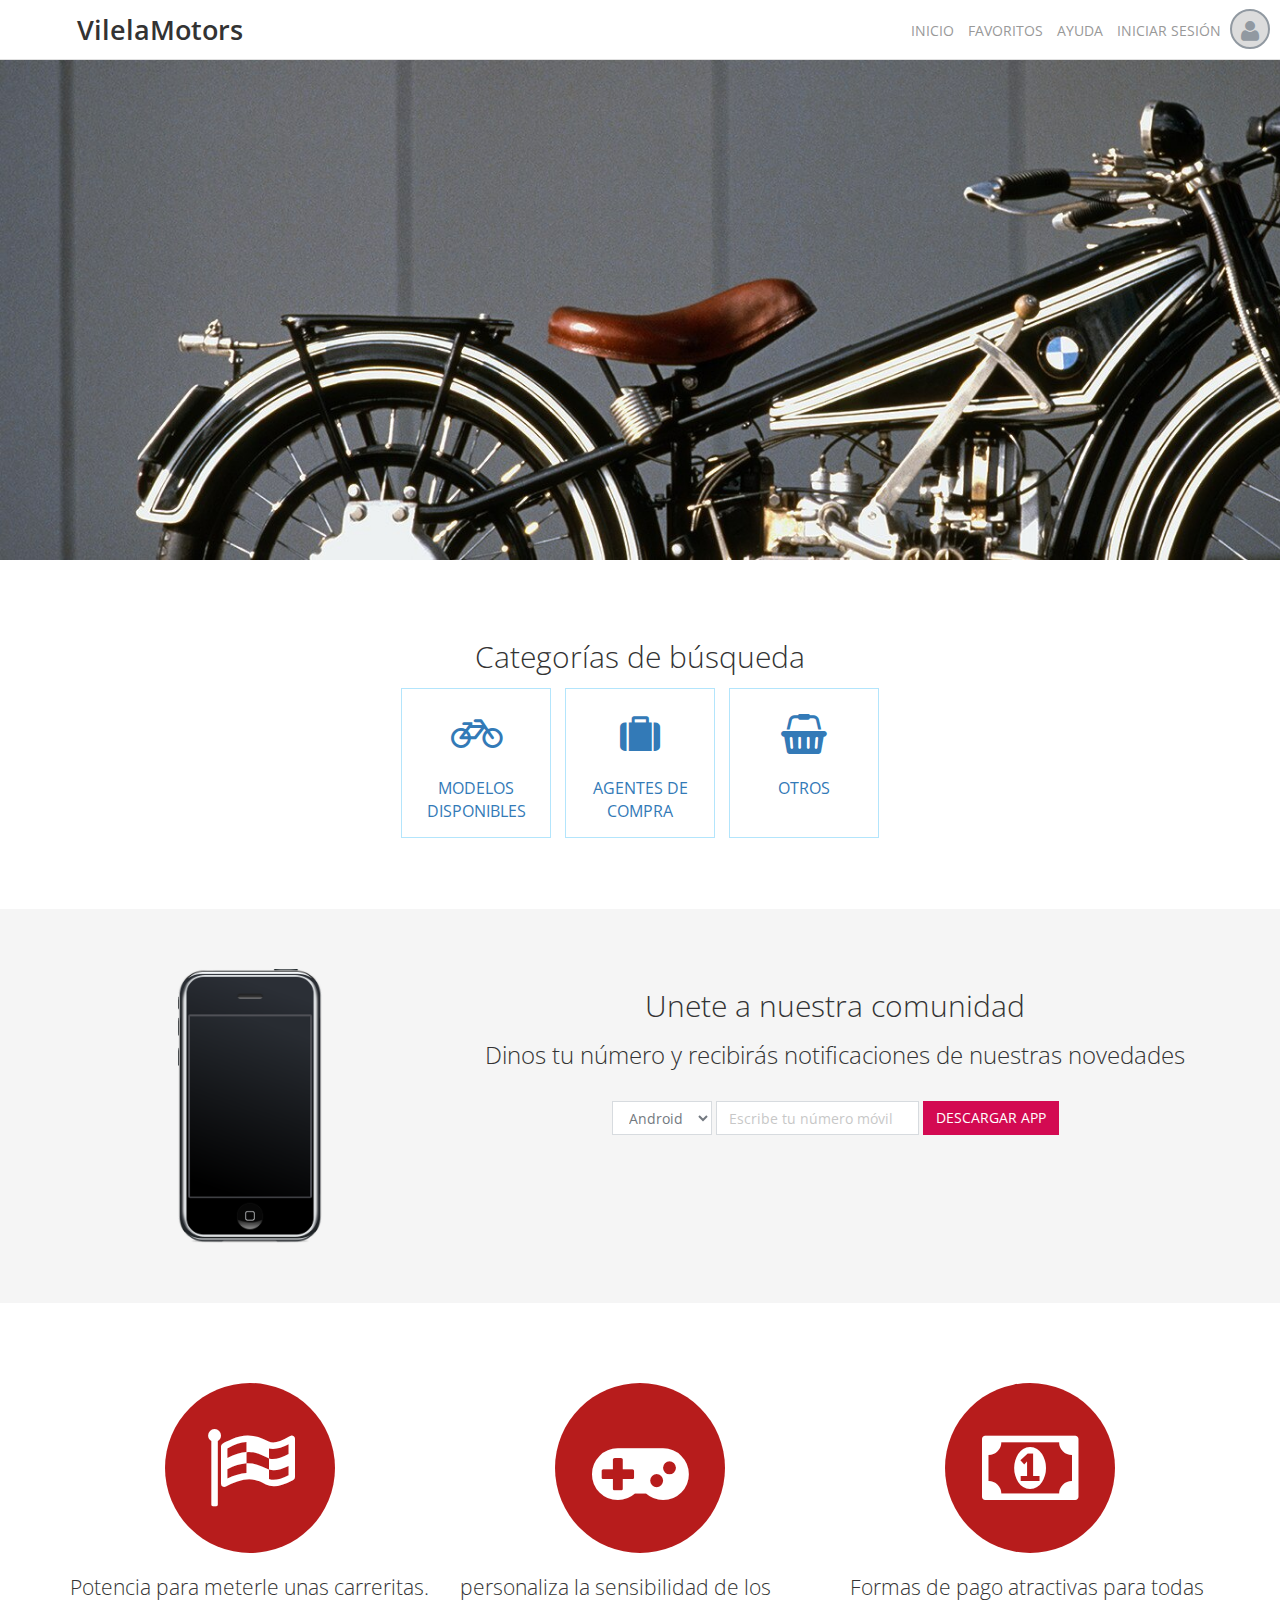
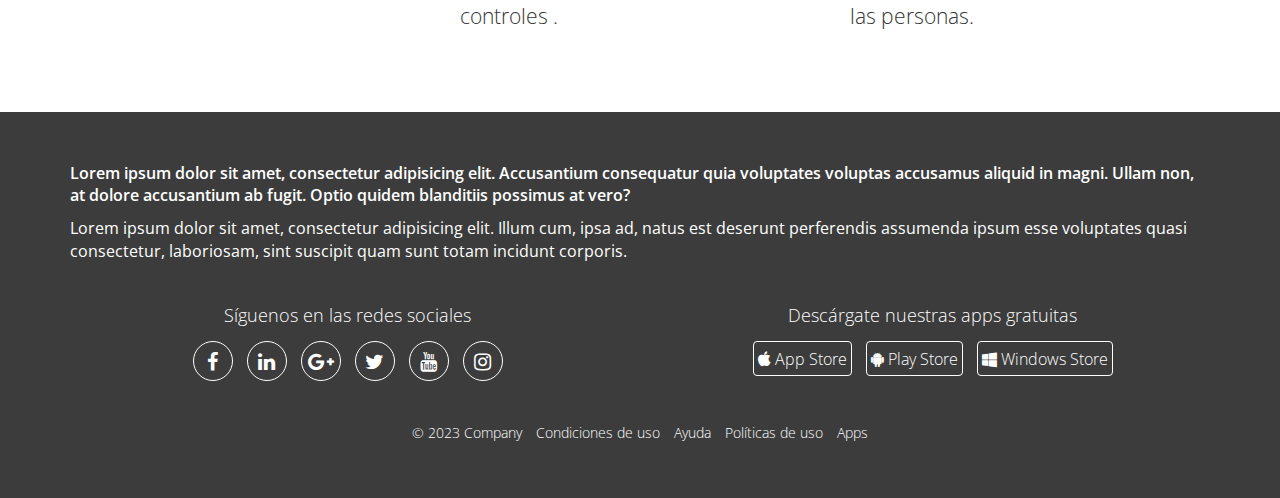
<file: index.html>
<!DOCTYPE html>
<html lang="es">
<head>
	<meta charset="UTF-8">
	<meta name="viewport" content="width=device-width, user-scalable=no, initial-scale=1.0, maximum-scale=1.0, minimum-scale=1.0">
	<title>Inicio</title>
	<link href='https://fonts.googleapis.com/css?family=Open+Sans:400,300,600,700' rel='stylesheet' type='text/css'>
	<link rel="stylesheet" href="css/main.css">
</head>
<body>
	<!-- ====== Barra de navegacion ======-->
	<div class="full-width NavBar">
		<div class="full-width text-semi-bold NavBar-logo">
			VilelaMotors
		</div>
		<nav class=" full-width NavBar-Nav">
			<div class="full-width NavBar-Nav-bg hidden-md hidden-lg show-menu-mobile"></div>
			<ul class="list-unstyled full-width menu-mobile-c">
				<div class="full-width hidden-md hidden-lg header-menu-mobile">
					<i class="fa fa-times header-menu-mobile-close-btn show-menu-mobile" aria-hidden="true"></i>
					<i class="fa fa-user NavBar-Nav-icon header-menu-mobile-icon" aria-hidden="true"></i>
					<div class="divider"></div>
				</div>
				<li>
					<a href="index.html">
						<i class="fa fa-home fa-fw hidden-md hidden-lg" aria-hidden="true"></i> INICIO
					</a>
				</li>
				<li>
					<a href="favorites.html">
						<i class="fa fa-heart-o fa-fw hidden-md hidden-lg" aria-hidden="true"></i> FAVORITOS
					</a>
				</li>
				<li>
					<a href="help.html">
						<i class="fa fa-life-ring fa-fw hidden-md hidden-lg" aria-hidden="true"></i> AYUDA
					</a>
				</li>
				<li class="hidden-xs hidden-sm"><a class="btn-PopUpLogin" href="#!">INICIAR SESIÓN</a></li>
				<li class="hidden-xs hidden-sm"><i class="fa fa-user NavBar-Nav-icon btn-PopUpLogin" aria-hidden="true"></i></li>
			</ul>
		</nav>
		<i class="fa fa-bars hidden-md hidden-lg btn-mobile-menu show-menu-mobile" aria-hidden="true"></i>
		<i class="fa fa-search hidden-md hidden-lg btn-mobile-menu btn-search-mobile" aria-hidden="true"></i>
	</div>
	<!-- ====== Contenido de pagina ======-->
	<header class="full-width header-index">
	</header>
	<section class="section">
		<h2 class="text-center text-light">Categorías de búsqueda</h2>
		<div class="container">
			<div class="full-width container-category">
				<a href="#!" id="categori-7">
					<i class="fa fa-bicycle" aria-hidden="true"></i>
					<span>MODELOS DISPONIBLES</span>
				</a>
				<a href="#!" id="categori-10">
					<i class="fa fa-suitcase" aria-hidden="true"></i>
					<span>AGENTES DE COMPRA</span>
				</a>
				<a href="#!" id="categori-11">
					<i class="fa fa-shopping-basket" aria-hidden="true"></i>
					<span>OTROS</span>
				</a>
			</div>
		</div>
	</section>
	<section class="section" style="background-color: #F5F5F5">
		<div class="container">
			<div class="row">
				<div class="col-xs-12 col-sm-4">
					<figure class="full-width">
						<img src="assets/img/smartphone.png" alt="" class="img-responsive" style="width: 40%; margin: 0 auto;">
					</figure>
				</div>
				<div class="col-xs-12 col-sm-8">
					<h2 class="text-center text-light">Unete a nuestra comunidad</h2>
					<h3 class="text-center text-light">Dinos tu número y recibirás notificaciones de nuestras novedades</h3>
					<br>
					<form class="form-inline text-center">
						<div class="form-group">
							<select class="form-control">
							  	<option>Android</option>
							  	<option>iPhone</option>
							</select>
						</div>
						<div class="form-group">
							<input type="text" class="form-control" placeholder="Escribe tu número móvil" required="">
						</div>
						<button type="submit" class="btn btn-danger">DESCARGAR APP</button>
					</form>
				</div>
			</div>
		</div>
	</section>
	<section class="section">
		<div class="container">
			<div class="row">
				<div class="col-xs-12 col-sm-4">
					<i class="fa fa-flag-checkered icon-index" aria-hidden="true"></i>
					<p class="lead">
						Potencia para meterle unas carreritas.
					</p>
				</div>
				<div class="col-xs-12 col-sm-4">
					<i class="fa fa-gamepad icon-index" aria-hidden="true"></i>
					<p class="lead">
						personaliza la sensibilidad de los controles .
					</p>
				</div>
				<div class="col-xs-12 col-sm-4">
					<i class="fa fa-money icon-index" aria-hidden="true"></i>
					<p class="lead">
						Formas de pago atractivas para todas las personas.
					</p>
				</div>
			</div>
		</div>
	</section>
	<!-- ====== Pie de pagina ======-->
	<footer class="full-width footer">
		<div class="container">
			<p class="text-semi-bold">
				Lorem ipsum dolor sit amet, consectetur adipisicing elit. Accusantium consequatur quia voluptates voluptas accusamus aliquid in magni. Ullam non, at dolore accusantium ab fugit. Optio quidem blanditiis possimus at vero?
			</p>
			<p>
				Lorem ipsum dolor sit amet, consectetur adipisicing elit. Illum cum, ipsa ad, natus est deserunt perferendis assumenda ipsum esse voluptates quasi consectetur, laboriosam, sint suscipit quam sunt totam incidunt corporis.
			</p>
		</div>
		<br>
		<div class="container">
			<div class="row">
				<div class="col-xs-12 col-sm-6">
					<h4 class="text-light text-center">Síguenos en las redes sociales</h4>
					<ul class="list-unstyled fullwidth text-center footer-social">
						<li>
							<a href="#!">
								<i class="fa fa-facebook" aria-hidden="true"></i>
						</li>
						<li>
							<a href="#!">
								<i class="fa fa-linkedin" aria-hidden="true"></i>
							</a>
						</li>
						<li>
							<a href="#!">
								<i class="fa fa-google-plus" aria-hidden="true"></i>
							</a>
						</li>
						<li>
							<a href="#!">
								<i class="fa fa-twitter" aria-hidden="true"></i>
							</a>
						</li>
						<li>
							<a href="#!">
								<i class="fa fa-youtube" aria-hidden="true"></i>
							</a>
						</li>
						<li>
							<a href="#!">
								<i class="fa fa-instagram" aria-hidden="true"></i>
							</a>
						</li>
					</ul>
				</div>
				<div class="col-xs-12 col-sm-6">
					<h4 class="text-light text-center">Descárgate nuestras apps gratuitas</h4>
					<ul class="list-unstyled fullwidth text-center footer-app-store">
						<li>
							<a href="#!">
								<i class="fa fa-apple" aria-hidden="true"></i> App Store
							</a>
						</li>
						<li>
							<a href="#!">
								<i class="fa fa-android" aria-hidden="true"></i> Play Store
							</a>
						</li>
						<li>
							<a href="#!">
								<i class="fa fa-windows" aria-hidden="true"></i> Windows Store
							</a>
						</li>
					</ul>
				</div>
			</div>
		</div>
		<br>
		<div class="container">
			<div class="col-xs-12">
				<ul class="list-unstyled text-center full-width footer-copyright">
					<li>&copy; 2023 Company</li>
					<li><a href="#!">Condiciones de uso</a></li>
					<li><a href="#!">Ayuda</a></li>
					<li><a href="#!">Políticas de uso</a></li>
					<li><a href="#!">Apps</a></li>
				</ul>
			</div>
		</div>
	</footer>
</body>
</html>
</file>
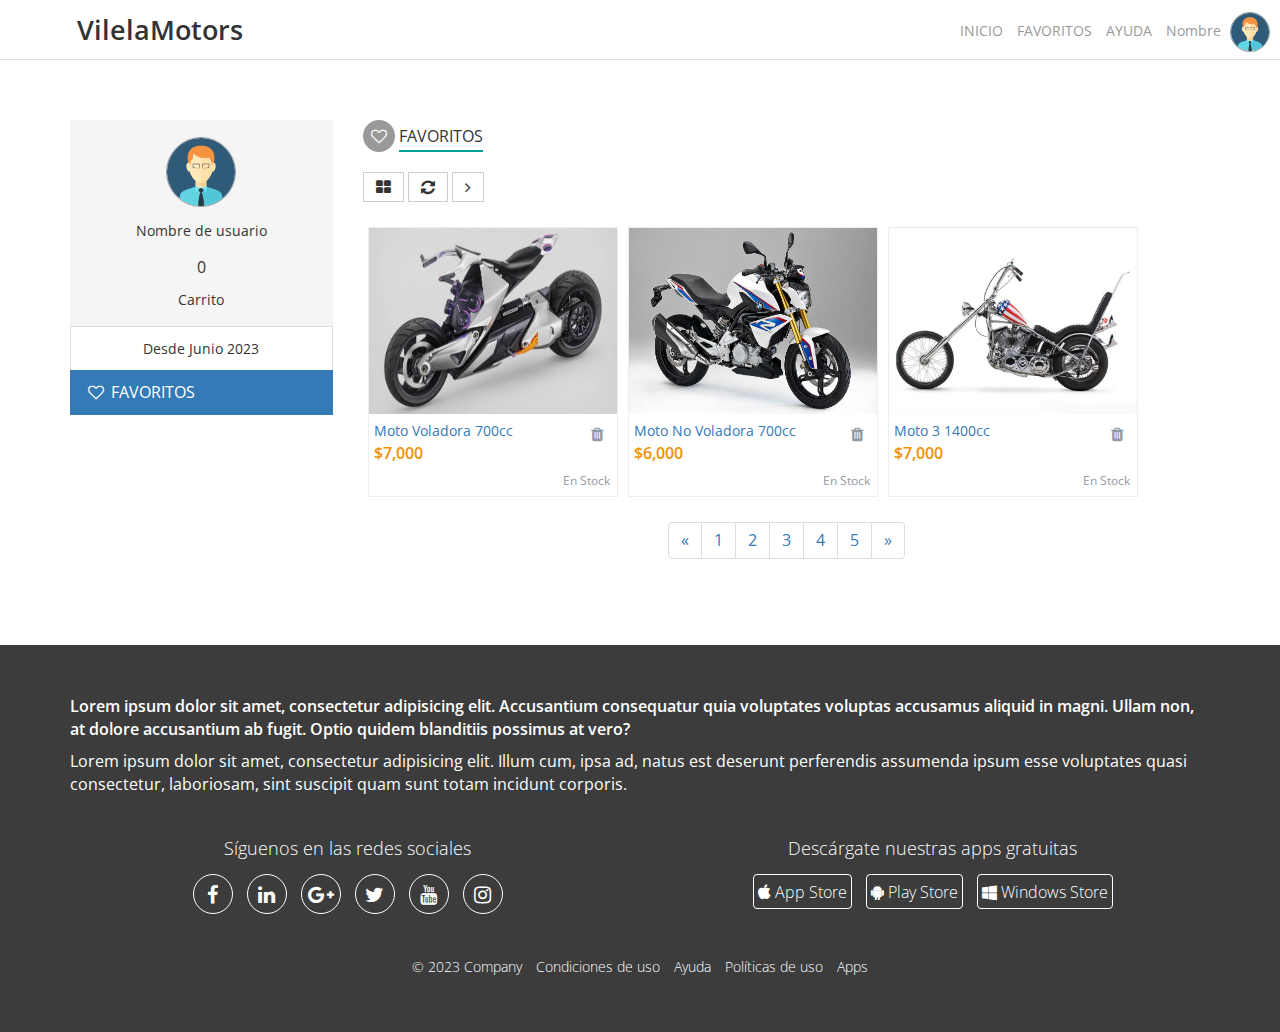
<file: favorites.html>
<!DOCTYPE html>
<html lang="es">
<head>
	<meta charset="UTF-8">
	<meta name="viewport" content="width=device-width, user-scalable=no, initial-scale=1.0, maximum-scale=1.0, minimum-scale=1.0">
	<title>Favoritos</title>
	<link href='https://fonts.googleapis.com/css?family=Open+Sans:400,300,600,700' rel='stylesheet' type='text/css'>
	<link rel="stylesheet" href="css/main.css">
</head>
<body>
	<!-- ====== Barra de navegacion ======-->
	<div class="full-width NavBar">
		<div class="full-width text-semi-bold NavBar-logo">
			VilelaMotors
		</div>
		<nav class=" full-width NavBar-Nav">
			<div class="full-width NavBar-Nav-bg hidden-md hidden-lg show-menu-mobile"></div>
			<ul class="list-unstyled full-width menu-mobile-c">
				<div class="full-width hidden-md hidden-lg header-menu-mobile">
					<i class="fa fa-times header-menu-mobile-close-btn show-menu-mobile" aria-hidden="true"></i>
					<!--<i class="fa fa-user NavBar-Nav-icon header-menu-mobile-icon" aria-hidden="true"></i>-->
					<img src="assets/img/user.png" alt="" class="header-menu-mobile-icon">
					<div class="divider"></div>
					<a href="#!" class="btn btn-success header-menu-mobile-btn">
						<i class="fa fa-sign-out fa-fw" aria-hidden="true"></i> Cerrar sesión
					</a>
				</div>
				<li>
					<a href="index.html">
						<i class="fa fa-home fa-fw hidden-md hidden-lg" aria-hidden="true"></i> INICIO
					</a>
				</li>
				<li>
					<a href="favorites.html">
						<i class="fa fa-heart-o fa-fw hidden-md hidden-lg" aria-hidden="true"></i> FAVORITOS
					</a>
				</li>
				<li>
					<a href="help.html">
						<i class="fa fa-life-ring fa-fw hidden-md hidden-lg" aria-hidden="true"></i> AYUDA
					</a>
				</li>
				<li class="hidden-xs hidden-sm"><a class="btn-PopUpLogin" href="#!">Nombre</a></li>
				<li class="hidden-xs hidden-sm">
					<!--<i class="fa fa-user NavBar-Nav-icon btn-PopUpLogin" aria-hidden="true"></i>-->
					<img src="assets/img/user.png" alt="" class="NavBar-Nav-icon btn-PopUpLogin">
				</li>
			</ul>
		</nav>
		<i class="fa fa-bars hidden-md hidden-lg btn-mobile-menu show-menu-mobile" aria-hidden="true"></i>
		<i class="fa fa-search hidden-md hidden-lg btn-mobile-menu btn-search-mobile" aria-hidden="true"></i>
	</div>
	<!-- ====== Contenido de pagina ======-->
	<section class="full-width section">
		<div class="container">
			<div class="row">
				<div class="col-xs-12 col-sm-4 col-md-3">
					<buttom class="btn btn-default btn-block visible-xs btn-dropdown-conatiner" data-drop-cont=".user-menu-xs">
						<i class="fa fa-user fa-fw" aria-hidden="true"></i> MOSTRAR MENÚ <i class="fa fa-sort pull-right" aria-hidden="true"></i>
					</buttom>
					<div class="full-width user-menu-xs">
						<div class="full-width post-user-info" style="margin: 0 !important;">
							<!--<i class="fa fa-user NavBar-Nav-icon" aria-hidden="true"></i>-->
							<img src="assets/img/user.png" class="NavBar-Nav-icon" alt="User">
							<p class="full-width"><small>Nombre de usuario</small></p>
							<div class="full-width div-table">
								<div class="full-width div-table-row">
									<div class="div-table-cell div-table-cell-xs" style="height: auto !important; line-height: inherit; border:none;">
										0 <br>
										<small>Carrito</small>
									</div>
								</div>
							</div>
						</div>
						<div class="full-width list-group" style="border-radius: 0;">
							<div class="list-group-item text-center">
								<small>Desde Junio 2023</small>
							</div>
						  	<a href="favorites.html" class="list-group-item active">
						  		<i class="fa fa-heart-o fa-fw" aria-hidden="true"></i> FAVORITOS
						  	</a>
						</div>
					</div>
				</div>
				<div class="col-xs-12 col-sm-8 col-md-9">
					<div class="full-width bar-info-user">
						<i class="fa fa-heart-o fa-fw" aria-hidden="true"></i>
						<div>FAVORITOS</div>
					</div>
					<!-- Contenido-->
					<div class="full-widht">
						<i class="fa fa-th-large btn btn-default hidden-xs btn-change-post"></i>
						<i class="fa fa-refresh btn btn-default"></i>
						<i class="fa fa-angle-right btn btn-default"></i>
					</div>
					<div class="full-width container-post">
						<div class="full-width post">
							<figure class="full-width post-img">
								<img src="assets/img/post.jpeg" alt="" class="img-responsive">
							</figure>
							<div class="full-width post-info">
								<a href="post.html" class="full-width post-info-title">Moto Voladora 700cc</a>
								<p class="full-width post-info-price">$7,000</p>
								<span class="post-info-date">En Stock</span>
								<i class="fa fa-trash post-info-like"></i>
							</div>
						</div>
						<div class="full-width post">
							<figure class="full-width post-img">
								<img src="assets/img/post2.jpg" alt="" class="img-responsive">
							</figure>
							<div class="full-width post-info">
								<a href="post.html" class="full-width post-info-title">Moto No Voladora 700cc</a>
								<p class="full-width post-info-price">$6,000</p>
								<span class="post-info-date">En Stock</span>
								<i class="fa fa-trash post-info-like"></i>
							</div>
						</div>
						<div class="full-width post">
							<figure class="full-width post-img">
								<img src="assets/img/post3.jpg" alt="" class="img-responsive">
							</figure>
							<div class="full-width post-info">
								<a href="post.html" class="full-width post-info-title">Moto 3 1400cc</a>
								<p class="full-width post-info-price">$7,000</p>
								<span class="post-info-date">En Stock</span>
								<i class="fa fa-trash post-info-like"></i>
							</div>
						</div>
						
					</div>
					<div class="clearfix"></div>
					<nav class="text-center">
						<ul class="pagination">
							<li>
							  	<a href="#" aria-label="Previous">
							    	<span aria-hidden="true">&laquo;</span>
							  	</a>
							</li>
							<li><a href="#">1</a></li>
							<li><a href="#">2</a></li>
							<li><a href="#">3</a></li>
							<li><a href="#">4</a></li>
							<li><a href="#">5</a></li>
							<li>
							  	<a href="#" aria-label="Next">
							    	<span aria-hidden="true">&raquo;</span>
							  	</a>
							</li>
						</ul>
					</nav>
				</div>
			</div>
		</div>
	</section>
	<!-- ====== Pie de pagina ======-->
	<footer class="full-width footer">
		<div class="container">
			<p class="text-semi-bold">
				Lorem ipsum dolor sit amet, consectetur adipisicing elit. Accusantium consequatur quia voluptates voluptas accusamus aliquid in magni. Ullam non, at dolore accusantium ab fugit. Optio quidem blanditiis possimus at vero?
			</p>
			<p>
				Lorem ipsum dolor sit amet, consectetur adipisicing elit. Illum cum, ipsa ad, natus est deserunt perferendis assumenda ipsum esse voluptates quasi consectetur, laboriosam, sint suscipit quam sunt totam incidunt corporis.
			</p>
		</div>
		<br>
		<div class="container">
			<div class="row">
				<div class="col-xs-12 col-sm-6">
					<h4 class="text-light text-center">Síguenos en las redes sociales</h4>
					<ul class="list-unstyled fullwidth text-center footer-social">
						<li>
							<a href="#!">
								<i class="fa fa-facebook" aria-hidden="true"></i>
							</a>
						</li>
						<li>
							<a href="#!">
								<i class="fa fa-linkedin" aria-hidden="true"></i>
							</a>
						</li>
						<li>
							<a href="#!">
								<i class="fa fa-google-plus" aria-hidden="true"></i>
							</a>
						</li>
						<li>
							<a href="#!">
								<i class="fa fa-twitter" aria-hidden="true"></i>
							</a>
						</li>
						<li>
							<a href="#!">
								<i class="fa fa-youtube" aria-hidden="true"></i>
							</a>
						</li>
						<li>
							<a href="#!">
								<i class="fa fa-instagram" aria-hidden="true"></i>
							</a>
						</li>
					</ul>
				</div>
				<div class="col-xs-12 col-sm-6">
					<h4 class="text-light text-center">Descárgate nuestras apps gratuitas</h4>
					<ul class="list-unstyled fullwidth text-center footer-app-store">
						<li>
							<a href="#!">
								<i class="fa fa-apple" aria-hidden="true"></i> App Store
							</a>
						</li>
						<li>
							<a href="#!">
								<i class="fa fa-android" aria-hidden="true"></i> Play Store
							</a>
						</li>
						<li>
							<a href="#!">
								<i class="fa fa-windows" aria-hidden="true"></i> Windows Store
							</a>
						</li>
					</ul>
				</div>
			</div>
		</div>
		<br>
		<div class="container">
			<div class="col-xs-12">
				<ul class="list-unstyled text-center full-width footer-copyright">
					<li>&copy; 2023 Company</li>
					<li><a href="#!">Condiciones de uso</a></li>
					<li><a href="#!">Ayuda</a></li>
					<li><a href="#!">Políticas de uso</a></li>
					<li><a href="#!">Apps</a></li>
				</ul>
			</div>
		</div>
	</footer>
</body>
</html>
</file>
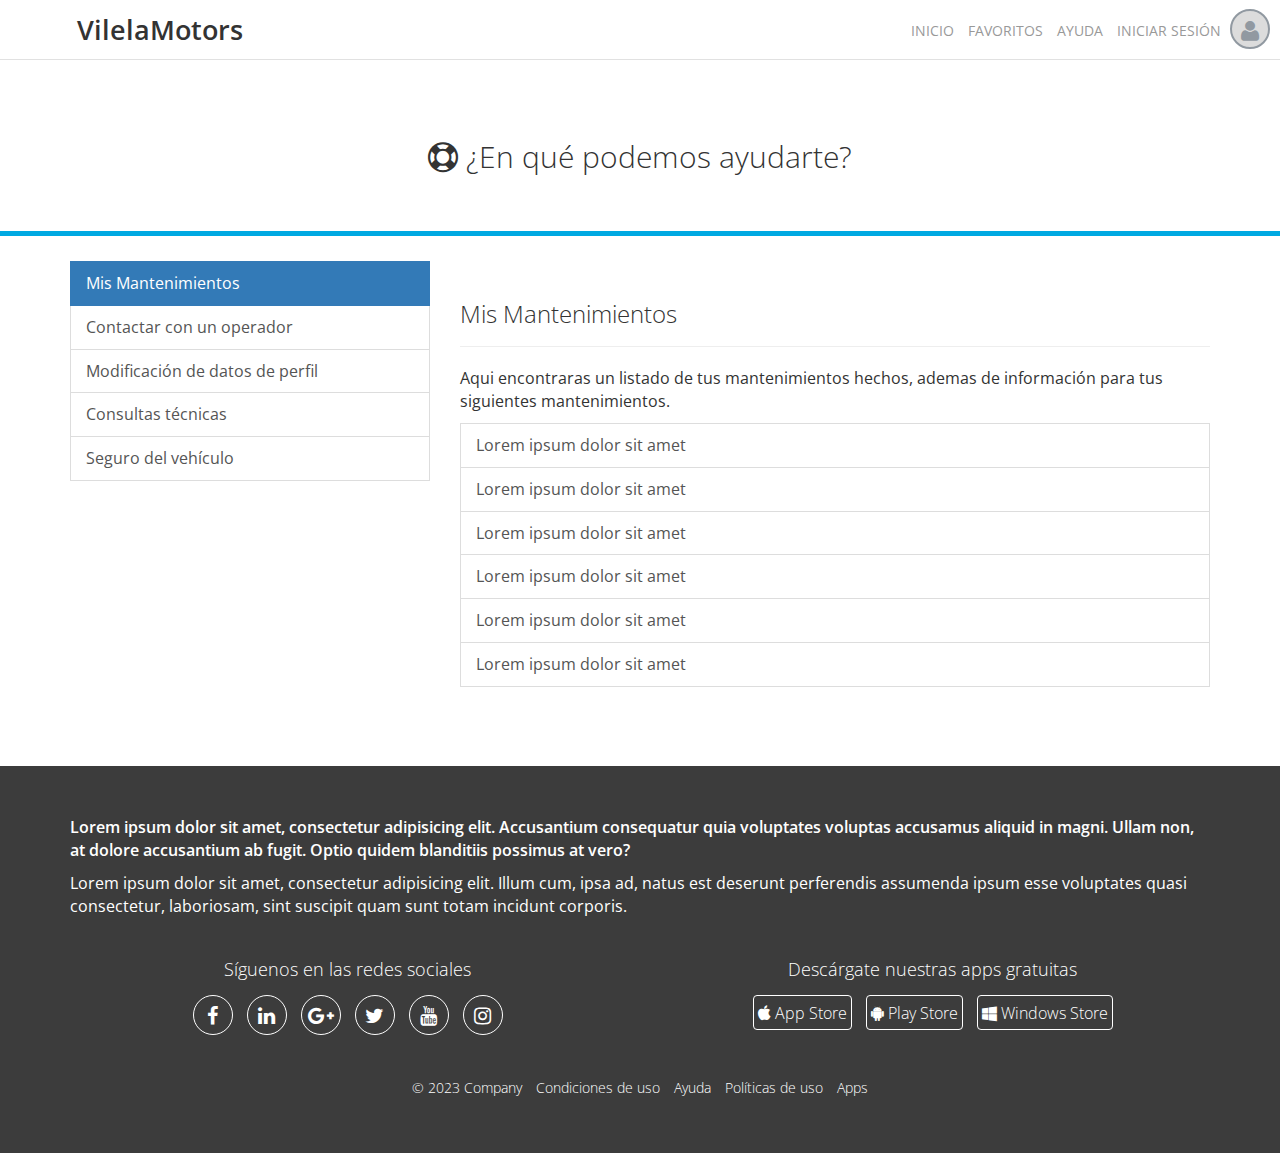
<file: help.html>
<!DOCTYPE html>
<html lang="es">
<head>
	<meta charset="UTF-8">
	<meta name="viewport" content="width=device-width, user-scalable=no, initial-scale=1.0, maximum-scale=1.0, minimum-scale=1.0">
	<title>Ayuda</title>
	<link href='https://fonts.googleapis.com/css?family=Open+Sans:400,300,600,700' rel='stylesheet' type='text/css'>
	<link rel="stylesheet" href="css/main.css">
</head>
<body>
	<!-- ====== Barra de navegacion ======-->
	<div class="full-width NavBar">
		<div class="full-width text-semi-bold NavBar-logo">
			VilelaMotors
		</div>
		<nav class=" full-width NavBar-Nav">
			<div class="full-width NavBar-Nav-bg hidden-md hidden-lg show-menu-mobile"></div>
			<ul class="list-unstyled full-width menu-mobile-c">
				<li>
					<a href="index.html">
						<i class="fa fa-home fa-fw hidden-md hidden-lg" aria-hidden="true"></i> INICIO
					</a>
				</li>
				<li>
					<a href="favorites.html">
						<i class="fa fa-heart-o fa-fw hidden-md hidden-lg" aria-hidden="true"></i> FAVORITOS
					</a>
				</li>
				<li>
					<a href="help.html">
						<i class="fa fa-life-ring fa-fw hidden-md hidden-lg" aria-hidden="true"></i> AYUDA
					</a>
				</li>
				<li class="hidden-xs hidden-sm"><a class="btn-PopUpLogin" href="#!">INICIAR SESIÓN</a></li>
				<li class="hidden-xs hidden-sm"><i class="fa fa-user NavBar-Nav-icon btn-PopUpLogin" aria-hidden="true"></i></li>
			</ul>
		</nav>
		<i class="fa fa-bars hidden-md hidden-lg btn-mobile-menu show-menu-mobile" aria-hidden="true"></i>
		<i class="fa fa-search hidden-md hidden-lg btn-mobile-menu btn-search-mobile" aria-hidden="true"></i>
	</div>
	<!-- ====== Buscador movil ======-->
	<section class="full-width hidden-md hidden-lg Search-mobile">
		<form action="commercial.html" style="padding-top: 15px;">
			<div class="form-group">
			    <input type="text" class="form-control input-lg" placeholder="Estoy buscado..." required="">
			</div>
			<div class="form-group">
			    <input type="text" class="form-control input-lg" placeholder="Provincia, ciudad, distrito..." required="">
			</div>
			<button class="btn btn-danger btn-lg" type="submit">BUSCAR</button>
		</form>
	</section>
	<!-- ====== Contenido de pagina ======-->
	<section class="section">
		<h2 class="text-center text-light"><i class="fa fa-life-ring" aria-hidden="true"></i> ¿En qué podemos ayudarte?</h2>
		<br>
		<div class="full-width" style="border-bottom: 5px solid #00a9e2; height: 0; margin: 25px 0;"></div>
		<div class="container">
			<div class="row">
				<div class="col-xs-12 col-sm-4">
					<div class="list-group">
					  	<a href="#!" class="list-group-item active">Mis Mantenimientos</a>
					  	<a href="#!" class="list-group-item">Contactar con un operador</a>
					  	<a href="#!" class="list-group-item">Modificación de datos de perfil</a>
					  	<a href="#!" class="list-group-item">Consultas técnicas</a>
					  	<a href="#!" class="list-group-item">Seguro del vehículo</a>
					</div>
				</div>
				<div class="col-xs-12 col-sm-8">
					<div class="page-header">
					  	<h3 class="text-light">Mis Mantenimientos</h3>
					</div>
				  	<p>
				  		Aqui encontraras un listado de tus mantenimientos hechos, ademas de información para tus siguientes mantenimientos.
				  	</p>
				  	<div class="list-group">
					  	<a href="#!" class="list-group-item">Lorem ipsum dolor sit amet</a>
					  	<a href="#!" class="list-group-item">Lorem ipsum dolor sit amet</a>
					  	<a href="#!" class="list-group-item">Lorem ipsum dolor sit amet</a>
					  	<a href="#!" class="list-group-item">Lorem ipsum dolor sit amet</a>
					  	<a href="#!" class="list-group-item">Lorem ipsum dolor sit amet</a>
					  	<a href="#!" class="list-group-item">Lorem ipsum dolor sit amet</a>
					</div>
				</div>
			</div>
		</div>
	</section>
	<!-- ====== Pie de pagina ======-->
	<footer class="full-width footer">
		<div class="container">
			<p class="text-semi-bold">
				Lorem ipsum dolor sit amet, consectetur adipisicing elit. Accusantium consequatur quia voluptates voluptas accusamus aliquid in magni. Ullam non, at dolore accusantium ab fugit. Optio quidem blanditiis possimus at vero?
			</p>
			<p>
				Lorem ipsum dolor sit amet, consectetur adipisicing elit. Illum cum, ipsa ad, natus est deserunt perferendis assumenda ipsum esse voluptates quasi consectetur, laboriosam, sint suscipit quam sunt totam incidunt corporis.
			</p>
		</div>
		<br>
		<div class="container">
			<div class="row">
				<div class="col-xs-12 col-sm-6">
					<h4 class="text-light text-center">Síguenos en las redes sociales</h4>
					<ul class="list-unstyled fullwidth text-center footer-social">
						<li>
							<a href="#!">
								<i class="fa fa-facebook" aria-hidden="true"></i>
							</a>
						</li>
						<li>
							<a href="#!">
								<i class="fa fa-linkedin" aria-hidden="true"></i>
							</a>
						</li>
						<li>
							<a href="#!">
								<i class="fa fa-google-plus" aria-hidden="true"></i>
							</a>
						</li>
						<li>
							<a href="#!">
								<i class="fa fa-twitter" aria-hidden="true"></i>
							</a>
						</li>
						<li>
							<a href="#!">
								<i class="fa fa-youtube" aria-hidden="true"></i>
							</a>
						</li>
						<li>
							<a href="#!">
								<i class="fa fa-instagram" aria-hidden="true"></i>
							</a>
						</li>
					</ul>
				</div>
				<div class="col-xs-12 col-sm-6">
					<h4 class="text-light text-center">Descárgate nuestras apps gratuitas</h4>
					<ul class="list-unstyled fullwidth text-center footer-app-store">
						<li>
							<a href="#!">
								<i class="fa fa-apple" aria-hidden="true"></i> App Store
							</a>
						</li>
						<li>
							<a href="#!">
								<i class="fa fa-android" aria-hidden="true"></i> Play Store
							</a>
						</li>
						<li>
							<a href="#!">
								<i class="fa fa-windows" aria-hidden="true"></i> Windows Store
							</a>
						</li>
					</ul>
				</div>
			</div>
		</div>
		<br>
		<div class="container">
			<div class="col-xs-12">
				<ul class="list-unstyled text-center full-width footer-copyright">
					<li>&copy; 2023 Company</li>
					<li><a href="#!">Condiciones de uso</a></li>
					<li><a href="#!">Ayuda</a></li>
					<li><a href="#!">Políticas de uso</a></li>
					<li><a href="#!">Apps</a></li>
				</ul>
			</div>
		</div>
	</footer>
</body>
</html>
</file>
<file: css/main.css>
/*=======================================
======Importando archivos css externos */
@import url('normalize.css');
@import url('bootstrap.css');
@import url('jquery.mCustomScrollbar.css');
@import url('font-awesome.min.css');
/*=======================================
=====================Estilos generales */
body, html{
	padding: 0;
	margin: 0;
	position: relative;
	width: 100%;
	height: 100%;
	font-family: 'Open Sans', sans-serif;
	font-size: 16px;
}
a:hover,
a:focus,
a:active{
	text-decoration: none;
}
.text-light{ font-weight: 300; }
.text-semi-bold{ font-weight: 600; }
.text-bold{ font-weight: 700; }
.full-width{
	width: 100%;
	margin: 0;
	padding: 0;
	box-sizing: border-box;
}
.divider{
	width: 95%;
	display: block;
	margin: 5px auto;
	height: 0;
	border-top: 1px solid #E1E1E1;
}
.section{
	padding: 60px 0;
}
/*====Tablas con CSS==*/
.div-table{
	display: table;
	height: auto;
}
.div-table-row,
.div-table-cell{
	height: 32px;
	line-height: 32px;
	text-align: center;
}
.div-table-row{
	display: table-row;
}
.div-table-cell{
	display: table-cell;
	border: 1px solid #fff;
	box-sizing: border-box;
}
.div-table-cell-c{
	background-color: #F5F5F5;
	color: #333;
}
.custom-input-file{
    overflow: hidden;
    position: relative;
    cursor: pointer;
    height: 150px;
    width: 150px;
    line-height: 150px;
    text-align: center;
    font-size: 70px;
    color: #E1E1E1;
    border-radius: 100%;
    border: 2px dashed #E1E1E1;
    display: block;
    margin: 0 auto;
}
.custom-input-file .input-file {
    margin: 0;
    padding: 0;
    outline: 0;
    font-size: 10000px;
    border: 10000px solid transparent;
    opacity: 0;
    filter: alpha(opacity=0);
    position: absolute;
    right: -1000px;
    top: -1000px;
    cursor: pointer;
}
.media-object{
	width: 64px;
	height: 64px;
	border-radius: 100%;
}
.res-msj{
	margin-top: 10px;
	display: none;
}
/*====Barra de navegacion==*/
.NavBar,
.NavBar-logo,
.NavBar-Nav,
.NavBar-Nav ul,
.NavBar-Nav ul div{
	height: 60px;
	line-height: 60px;
	position: relative;
}
.NavBar{
	border-bottom: 1px solid #E1E1E1;
}
.NavBar-logo,
.NavBar-Nav{
	position: absolute;
	top: 0;
}
.NavBar-logo{
	width: 25%;
	left: 0;
	color: #333;
	font-size: 27px;
	text-align: center;
}
.NavBar-logo figure,
.NavBar-logo figure img,
.NavBar-logo img{
	margin: 0 auto;
	padding: 0;
	height: 50px;
	display: block;
}
.NavBar-logo img,
.NavBar-logo figure img{
	padding-top: 5px;
	padding-bottom: 5px;
}
.NavBar-Nav{
	width: 75%;
	right: 0;
	text-align: right;
	padding-right: 10px;
}
.NavBar-Nav ul li{
	display: inline-block;
	margin: 0;
	padding: 0;
	position: relative;
	text-align: right;
}
.NavBar-Nav ul li a{
	box-sizing: border-box;
	text-align: center;
	font-size: 14px;
	padding: 0 5px;
	color: #999;
	position: relative;
	transition: all .3s ease-in-out;
	display: block;
}
.NavBar-Nav ul li a:hover{
	color: #333;
}
.NavBar-Nav-icon{
	width: 40px;
	height: 40px;
	line-height: 40px;
	border-radius: 50%;
	border: 2px solid rgb(145,153,161);
	color: rgb(145,153,161);
	text-align: center;
	font-size: 23px;
	margin: 0;
	padding: 0;
	background-color: rgb(220,220,220);
	position: relative;
	cursor: pointer;
	top: 3px;
}
img.NavBar-Nav-icon{
	top: 0;
	border-width: 1px;
}
/*====PopUpLogin==*/
.PopUpLogin{
	width: 400px;
	padding: 20px;
    background-color: #fff;
    border: 1px solid #ccc;
    position: absolute;
    top: 65px;
    right: 10px;
    z-index: 200;
    display: none;
}
.PopUpLogin a,
.PopUpLogin button{
	display: block;
	text-align: center;
	margin: 9px auto;
}
.PopUpLogin:after,
.PopUpLogin:before {
	bottom: 100%;
	right: 12px;
	border: solid transparent;
	content: " ";
	height: 0;
	width: 0;
	position: absolute;
	pointer-events: none;
}
.PopUpLogin:after {
	border-color: rgba(136, 183, 213, 0);
	border-bottom-color: #fff;
	border-width: 10px;
	margin-right: 0px;
}
.PopUpLogin:before {
	border-color: rgba(194, 225, 245, 0);
	border-bottom-color: #ccc;
	border-width: 12px;
	margin-right: -2px;
}
.PopUpLogin-2{
	width: 200px;
	padding: 10px 0;
}
.PopUpLogin-2 a,
.PopUpLogin-2 button{
	margin: 0;
	text-align: left;
	padding: 7px 10px;
	color: #333333;
	font-weight: 300;
	font-size: 14px;
}
.PopUpLogin-2 a:hover,
.PopUpLogin-2 button:hover{
	background-color: #F5F5F5;
}
/*====Footer==*/
.footer{
	background-color: #3C3C3C;
	color: #fff;
	padding: 50px 0;
	position: relative;
}
.footer ul li,
.social-post li{
	display: inline-block;
}
.footer ul li a{
	text-decoration: none;
	color: #fff;
}
.footer-social li a i{
	width: 40px;
	height: 40px;
	line-height: 40px;
	margin: 5px;
	font-size: 20px;
	border-radius: 50%;
	border: 1px solid #FFF;
	transition: all .3s ease-in-out;
}
.footer-social li a i:hover,
.footer-app-store li a:hover{
	transform: scale(1.2);
}
.footer-social li a i.fa-facebook:hover{ background-color: #2B4073; }
.footer-social li a i.fa-linkedin:hover{ background-color: #278DD8; }
.footer-social li a i.fa-google-plus:hover{ background-color: #C63E24; }
.footer-social li a i.fa-twitter:hover{ background-color: #67CDEE; }
.footer-social li a i.fa-youtube:hover{ background-color: #D72823; }
.footer-social li a i.fa-instagram:hover{ background-color: #89A0B2; }
.footer-app-store li a{
	height: 35px;
	line-height: 35px;
	border-radius: 4px;
	font-weight: 300;
	border: 1px solid #FFF;
	padding: 0 4px;
	transition: all .3s ease-in-out;
	display: block;
	margin: 5px;
}
.footer-app-store li a:hover{ background-color: #76797C; }
.footer-copyright li{
	font-size: 14px;
	font-weight: 300;
	margin: 5px;
}
/*============================
login.html & newaccount.html*/
.container-login{
	border: 1px solid #ECEEEF;
    background-color: #F9F9F9;
    padding: 15px;
}
.container-login button{
	display: block;
	width: 100%;
}
.container-login a{
	display: block;
	text-align: center;
	margin: 20px 0;
}
.container-login-icon{
	position: relative;
	display: block;
	margin: 25px auto;
	width: 90px;
	height: 90px;
	line-height: 90px;
	font-size: 60px;
	text-align: center;
	border-radius: 100%;
	border: 2px solid #C62828;
	color: #B71C1C;
}
/*============================
==================index.html*/
.header-index{
	background: url(../assets/img/header-index.jpeg) #fff no-repeat bottom left;
	background-size: cover;
	min-height: 500px;
	padding: 70px 0;
}
.container-category{
	text-align: center;
}
.container-category a{
	text-decoration: none;
	width: 150px;
	height: 150px;
	background-color: #FFF;
	border: 1px solid #B3E5FC;
	box-sizing: border-box;
	margin: 5px;
	display: inline-block;
	overflow: hidden;
	transition: all .3s ease-in-out;
	position: relative;
}
.container-category a:hover{ color: #FFF; }
.container-category i,
.container-category span{
	width: 100%;
	box-sizing: border-box;
	text-align: center;
	position: absolute;
	left: 0;
}
.container-category i{
	height: 90px;
	line-height: 90px;
	top: 0;
	font-size: 40px;
}
.container-category span{
	height: 60px;
	bottom: 0;
}
#categori-1:hover{ background-color: #E65100; border-color: #E65100; }
#categori-2:hover{ background-color: #B71C1C; border-color: #B71C1C; }
#categori-3:hover{ background-color: #1A237E; border-color: #1A237E; }
#categori-4:hover{ background-color: #03A9F4; border-color: #03A9F4; }
#categori-5:hover{ background-color: #263238; border-color: #263238; }
#categori-6:hover{ background-color: #AFB42B; border-color: #AFB42B; }
#categori-7:hover{ background-color: #00ACC1; border-color: #00ACC1; }
#categori-8:hover{ background-color: #EF6C00; border-color: #EF6C00; }
#categori-9:hover{ background-color: #00695C; border-color: #00695C; }
#categori-10:hover{ background-color: #607D8B; border-color: #607D8B; }
#categori-11:hover{ background-color: #1976D2; border-color: #1976D2; }
#categori-12:hover{ background-color: #3949AB; border-color: #3949AB; }
.icon-index{
	font-size: 90px;
	width: 170px;
	height: 170px;
	line-height: 170px;
	margin: 20px auto;
	display: block;
	padding: 0;
	text-align: center;
	border-radius: 100%;
	background-color: #B71C1C;
	color: #fff;
}
/*============================
=========commercial.html*/
.container-post{
	padding: 20px 0;
}
.post{
	border: 1px solid #ECEEEF;
	height: 270px;
	width: 250px;
	display: inline-block;
	margin: 5px;
	position: relative;
	float: left;
	color: #9199A1;
}
.post:hover{
	color: #9199A1;
	background-color: #F5F5F5;
}
.post-img,
.post-info{
	position: relative;
	left: 0;
}
.post > figure,
.post > img,
.post-img{
	height: 186px;
	top: 0;
}
.post > figure > img,
.post-img > img{
	width: 100%;
	height: 100%;
}
.post-info{
	height: 82px;
	bottom: 0;
	padding: 5px;
}
.post-info-title{ font-size: 14px; }
.post-info-price{
	color: #F09000;
	font-size: 16px;
	font-weight: 600;
}
.post-info-zone,
.post-info-date,
.post-info-like{
	position: absolute;
}
.post-info-zone,
.post-info-date{
	bottom: 7px;
	font-size: 12px;
}
.post-info-zone{ left: 7px; }
.post-info-date{ right: 7px; }
.post-info-like{
	right: 7px;
	top: 7px;
	height: 25px;
	width: 25px;
	line-height: 27px;
	text-align: center;
	border-radius: 100%;
	background-color: #fff;
	cursor: pointer;
}
.post-block{
	display: block;
	float: none;
	width: 100%;
	height: 186px;
}
.post-block .post-img,
.post-block .post-info{
	height: 186px;
	position: absolute;
	top: 0;
}
.post-block .post-img{
	width: 250px;
	left: 0;
	z-index: 2;
}
.post-block .post-info{
	right: 0;
	width: 100%;
	padding: 15px;
	padding-left: 265px;
	z-index: 1;
}
.post-block .post-info-zone{ left: 15px; }
.post-block .post-info-date{ right: 15px; }
/*============================
===================post.html*/
.post-user-info{
	margin: 7px 0;
	background-color: #F5F5F5;
	padding: 10px;
}
.post-user-info i.NavBar-Nav-icon,
.post-user-info img.NavBar-Nav-icon{
	cursor: inherit;
	height: 70px;
	width: 70px;
	line-height: 70px;
	font-size: 40px;
	margin: 7px auto;
	display: block;
}
.post-user-info p{
	height: 32px;
	line-height: 32px;
	margin: 5px 0;
	text-align: center;
}
.social-post li a{ color: #999; }
.social-post li a i{ border-color: #999; }
.social-post li a i:hover{
	color: #FFF;
	border-color: #FFF;
}
.bar-info-user{
	margin-bottom: 20px;
}
.bar-info-user,
.bar-info-user i,
.bar-info-user div{
	height: 32px;
	line-height: 32px;
}
.bar-info-user i,
.bar-info-user div{
	display: inline-block;
}
.bar-info-user i{
	width: 32px;
	border-radius: 100%;
	background-color: #999;
	text-align: center;
	color: #FFF;
}
.bar-info-user div{
	border-bottom: 2px solid #009F97;
}
.perfil-password{ display: none; }
/*=========================
=========== Media Queries*/
@media (max-width: 991px) {
	.NavBar,
	.NavBar-logo,
	.btn-mobile-menu{
		height: 48px;
		width: 100%;
		line-height: 48px;
		position: relative;
		color: #921B80;
	}
	.NavBar-logo{
		text-align: left;
		padding-left: 10px;
	}
	.NavBar-logo figure,
	.NavBar-logo figure img,
	.NavBar-logo img{
		margin: 0;
		height: 40px;
	}
	.NavBar-logo img,
	.NavBar-logo figure img{
		padding-top: 4px;
		padding-bottom: 4px;
	}
	.btn-mobile-menu{
		width: 48px;
		right: 0;
		cursor: pointer;
		font-size: 24px;
		text-align: center;
	}
	.btn-search-mobile{
		right: 48px;
	}
	.NavBar-Nav{
		position: fixed;
		width: 100%;
		height: 100%;
		padding-right: 0;
		z-index: 999;
		pointer-events: none;
		opacity: 0;
		transition: all .3s ease-in-out;
	}
	.NavBar-Nav-show{
		pointer-events: auto;
		opacity: 1;
	}
	.NavBar-Nav ul,
	.NavBar-Nav-bg,
	.btn-mobile-menu{
		position: absolute;
		top: 0;
	}
	.NavBar-Nav ul{
		z-index: 2;
		height: 100%;
		width: 300px;
		right: 0;
		background-color: #fff;
	}
	.NavBar-Nav ul div{
		height: auto;
		z-index: 5;
	}
	.NavBar-Nav ul li,
	.NavBar-Nav ul li a{
		display: block;
		width: 100%;
		height: 40px;
		line-height: 40px;
	}
	.NavBar-Nav ul li a{
		text-align: left;
		padding-left: 20px;
		font-weight: 300;
	}
	.NavBar-Nav-bg{
		left: 0;
		height: 100%;
		z-index: 1;
		background-color: rgba(0,0,0,.5);
	}
	.PopUpLogin{
		display: none !important;
	}
	.header-menu-mobile{
		background-color: #EEEEEE;
		border: 1px solid #E1E1E1;
		padding: 25px 15px;
	}
	.header-menu-mobile-icon{
		position: relative;
		top: 0;
		display: block;
		margin: 0 auto;
		width: 90px;
		height: 90px;
		line-height: 90px;
		font-size: 45px;
		cursor: inherit;
	}
	.header-menu-mobile-btn{
		display: block;
		width: 80%;
		margin: 9px auto;
	}
	.header-menu-mobile-close-btn{
		position: absolute;
		top: 0;
		left: 2px;
		width: 30px;
		height: 30px;
		line-height: 30px;
		cursor: pointer;
		text-align: center;
		font-size: 19px;
	}
	.Search-mobile{
		position: absolute;
		top: 48px;
		left: 0;
		border-top: 1px solid #E1E1E1;
		border-bottom: 1px solid #E1E1E1;
		padding: 20px;
		z-index: 99;
		background-color: #fff;
		display: none;
	}
	.Search-mobile button{
		display: block;
		width: 100%;
	}
	.menu-commercial{
		display: none;
	}
}
@media (max-width: 767px) {
	.div-table-cell-xs{
		width: 100%;
		display: block;
	}
	.bar-info-user{
		margin: 20px 0;
	}
	.user-menu-xs{
		display: none;
	}
}
@media (min-width: 768px) and (max-width: 991px) {
	.menu-commercial,
	.user-menu-xs{
		display: inherit !important;
	}
}
@media (min-width: 992px) and (max-width: 1199px) {
	.menu-commercial,
	.user-menu-xs{
		display: inherit !important;
	}
}
@media (min-width: 1200px) {
	.menu-commercial,
	.user-menu-xs{
		display: inherit !important;
	}
}
</file>
